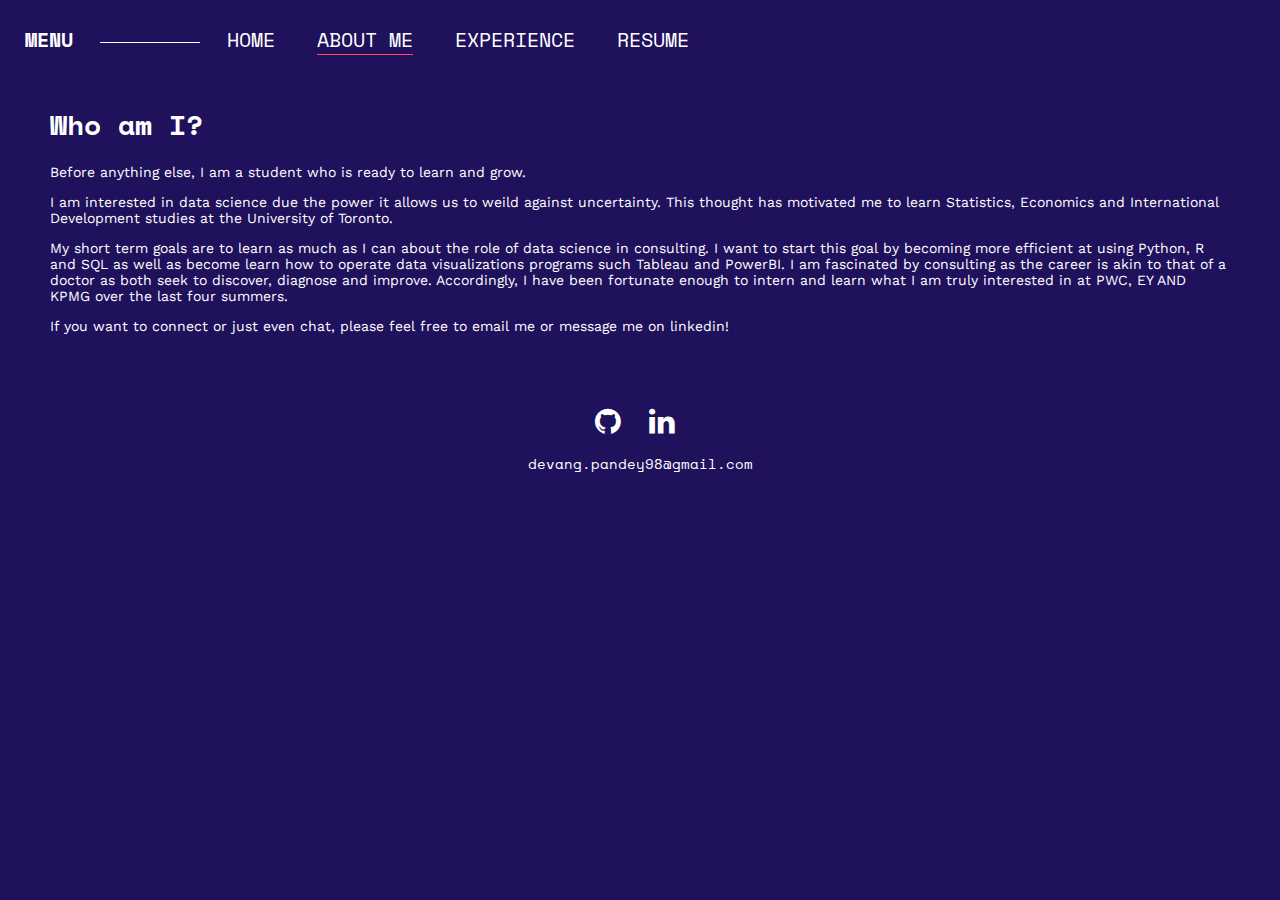
<file: Devang-website/about.html>
<!DOCTYPE html>
<html>
<head>
    <meta charset="utf-8"/>
    <title>Devang Pandey</title>

    <link rel="apple-touch-icon" sizes="180x180" href="/media/apple-touch-icon.png">
    <link rel="icon" type="image/png" sizes="32x32" href="/media/favicon-32x32.png">
    <link rel="icon" type="image/png" sizes="16x16" href="/media/favicon-16x16.png">
    <link rel="manifest" href="/media/site.webmanifest">

    <link rel="stylesheet" href="https://cdnjs.cloudflare.com/ajax/libs/font-awesome/4.7.0/css/font-awesome.min.css">
    <link href='https://fonts.googleapis.com/css?family=Space+Mono:400,700' rel='stylesheet'>
    <link href='https://fonts.googleapis.com/css?family=Work+Sans:400,700' rel='stylesheet'>
    <link href="style/main.css" rel="stylesheet" type="text/css"/>
</head>
<body>
    <header>
        <div class="menu" id="menu_navigation">
            <div class="label">Menu</div>
            <div class="spacer"></div>
            <div class="item"><a href="index.html">Home</a></div>
            <div class="item active"><a href="about.html">About Me</a></div>
            <div class="item"><a href="projects.html">Experience</a></div>
            <div class="item"><a href="resume.html">Resume</a></div>
        </div>
    </header>
    <div class='text_container_fit'>
        <h1>Who am I?</h1>
        <p> Before anything else, I am a student who is ready to learn and grow. </p>
        <p>I am interested in data science due the power it allows us to weild against uncertainty. This thought 
            has motivated me to learn Statistics, Economics and International Development studies at the University 
            of Toronto. 
        </p>
        <p>My short term goals are to learn as much as I can about the role of data science in consulting. I want
            to start this goal by becoming more efficient at using Python, R and SQL as well as become learn how 
            to operate data visualizations programs such Tableau and PowerBI. I am fascinated by consulting as the 
            career is akin to that of a doctor as both seek to discover, diagnose and improve. Accordingly, I have 
            been fortunate enough to intern and learn what I am truly interested in at PWC, EY AND KPMG over the last 
            four summers.</p>
        <p> If you want to connect or just even chat, please feel free to email me or message me on linkedin!</p>

    </div>
    <footer>
        <div class="social_links">
            <a target="_blank" href="https://github.com/DevP98">
                <i class="fa fa-github"></i>
            </a>
            <a target="_blank" href="https://www.linkedin.com/in/devang-pandey/">
                <i class="fa fa-linkedin"></i>
            </a>
        </div>
        <div class="email">
            <a class ="email" href="mailto:devang.pandey98@gmail.com">devang.pandey98@gmail.com</a>
        </div>
    </footer>
</body>
<script src="https://ajax.googleapis.com/ajax/libs/jquery/3.4.1/jquery.min.js"></script>
</html>
</file>
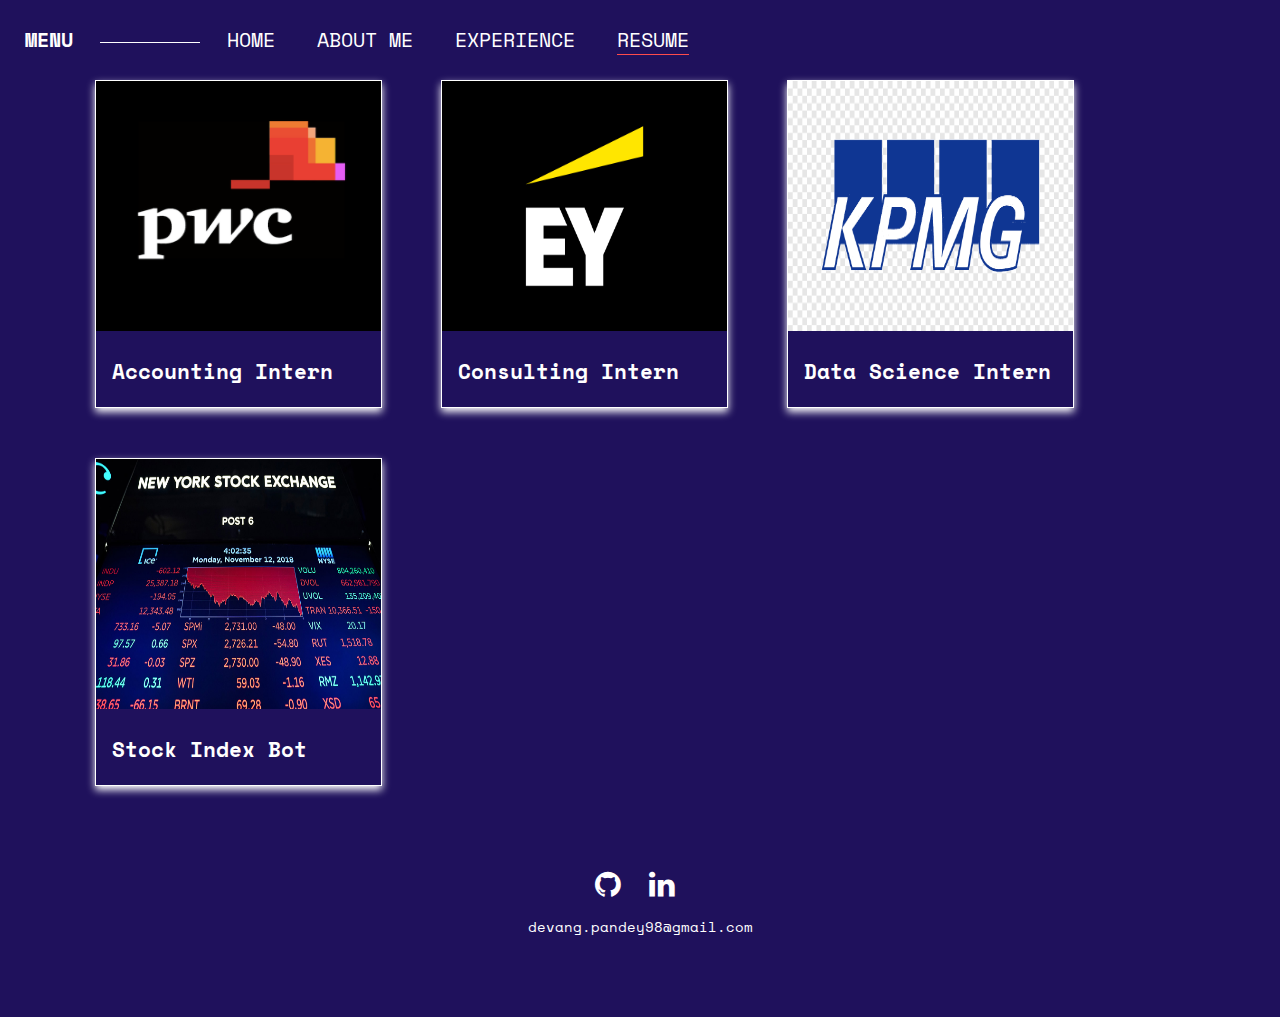
<file: Devang-website/projects.html>
<!DOCTYPE html>
<html>
<head>
    <meta charset="utf-8"/>
    <title>Devang Pandey</title>

    <link rel="apple-touch-icon" sizes="180x180" href="/media/apple-touch-icon.png">
    <link rel="icon" type="image/png" sizes="32x32" href="/media/favicon-32x32.png">
    <link rel="icon" type="image/png" sizes="16x16" href="/media/favicon-16x16.png">
    <link rel="manifest" href="/media/site.webmanifest">

    <link rel="stylesheet" href="https://cdnjs.cloudflare.com/ajax/libs/font-awesome/4.7.0/css/font-awesome.min.css">
    <link href='https://fonts.googleapis.com/css?family=Space+Mono:400,700' rel='stylesheet'>
    <link href='https://fonts.googleapis.com/css?family=Work+Sans:400,700' rel='stylesheet'>
    <link href="style/main.css" rel="stylesheet" type="text/css"/>
</head>
<body>
    <header>
        <div class="menu" id="menu_navigation">
            <div class="label">Menu</div>
            <div class="spacer"></div>
            <div class="item"><a href="index.html">Home</a></div>
            <div class="item"><a href="about.html">About Me</a></div>
            <div class="item"><a href="projects.html">Experience</a></div>
            <div class="item active"><a href="resume.html">Resume</a></div>
        </div>
<body>
    <div class='text_container_fit'>
        <div class="card">
        <a target="_blank" href="resume.html">
         <img src="media/Pwcmain.png"> </img>
            <div class="card_text">
                <h2>Accounting Intern</h2>
                <p class="card_description"></p>
            </div>
        </a>
    </div>
    <div class="card">
        <a target="_blank" href="resume.html">
        <img src="media/ey.png"> </img>
            <div class="card_text">
                <h2>Consulting Intern</h2>
                <p class="card_description"></p>
            </div>
        </a>
    </div>
    <div class="card">
        <a target="_blank" href="resume.html">
        <img src="media/kpmg.png" ></img>
            <div class="card_text">
                <h2>Data Science Intern</h2>
                <p class="card_description"></p>
            </div>
        </a>
    </div>
    <div class="card">
        <a target="_blank" href="https://github.com/DevP98/Stock-Index-Bot.git">
            <img src="media/stock.jpg"> </img>
            <div class="card_text">
                <h2>Stock Index Bot</h2>
                <p class="card_description"></p>
            </div>
        </a>
    </div>
</div>
 <footer>
        <div class="social_links">
            <a target="_blank" href="https://github.com/DevP98">
                <i class="fa fa-github"></i>
            </a>
            <a target="_blank" href="https://www.linkedin.com/in/devang-pandey/">
                <i class="fa fa-linkedin"></i>
            </a>
        </div>
        <div class="email">
            <a class ="email" href="mailto:devang.pandey98@gmail.com">devang.pandey98@gmail.com</a>
        </div>
    </footer>
</body>
<script src="https://ajax.googleapis.com/ajax/libs/jquery/3.4.1/jquery.min.js"></script>
</html>
</file>
<file: Devang-website/style/main.css>
html {
  overflow: -moz-scrollbars-vertical;
  height: 100%;
  width: 100%;
}

body {
	background: #349bfc;
	font-family:'Space Mono', 'Work Sans';
  font-size: 14px;
  background-color: #1f115c;
	color: rgb(255, 255, 255);
  height: 75%;
  width: 100%;
  color:rgb(255, 255, 255);
  margin: auto;
}

footer{
  font-family:'Space Mono';
  text-align: center;
  padding-bottom: 50px;
}
.social_links{
  padding-bottom:10px;
}
.social_links a{
  font-size:30px;
  padding-right:10px;

}
.social_links a:hover{
  font-size:35px;
}
.email a:hover{
  font-size:15px;
}

.text_container_intro{
  margin-top:12vw;
  height:50%;
  overflow: auto;
  padding-bottom: 50px;
}

.text_container_fit{
  padding: 25px 50px 50px 50px;
}

.text_container_fit_center{
  padding: 25px 50px 50px 50px;
  display:flex;
  justify-content: center;
}

.text_title{
  display:block;
  margin:0 auto;
  font-weight:bold;
  line-height:1.0;
  text-align:center;
  font-family:'Space Mono';
}

@media screen and (min-aspect-ratio: 1 / 1){
  .text_title{
      font-size:5vw;
  }
}
@media screen and (max-aspect-ratio: 1 / 1){
  .text_title{
      font-size:9vw;
  }
}
.text_description{
  display:block;
  margin:0 auto;
  font-family:'Work Sans';
  line-height:1.5;
  text-align:center;
  padding-top:25px;
  font-size:20px;
  max-width: 60%;
}
header{
  padding: 30px 20px 30px 20px;
}
.menu {
  text-transform: uppercase;
  font-size: 20px;
  font-family:'Space Mono';
  display: inline-block;
  cursor: pointer;
  pointer-events: none;
  position: absolute;
  top: 25px;
  left: 25px;
}
.menu:hover {
  pointer-events: all;
}
.label {
display: inline-block;
font-weight:bold;
cursor: pointer;
pointer-events: all;
}
.spacer {
  display: inline-block;
  width: 100px;
  margin-left: 15px;
  margin-right: 15px;
  vertical-align: middle;
  border-bottom: 1px solid #ffffff;
  cursor: pointer;
  position: relative;
}
.item {
  position: relative;
  display: inline-block;
  cursor: pointer;
  pointer-events: all;
  margin-right: 30px;
  top: 0px;
}
.item:hover a {
  color: #ffffff;
}

a {
  text-decoration: none;
  color: inherit;
}

h1, h2 {
  font-family: 'Space Mono';
}

p {
  font-family: 'Work Sans';
}

.active {
  border-bottom: 1px solid #fd4c4c;
}

::-webkit-scrollbar {
  width: 10px;
  color:rgb(255, 255, 255);
}

.card {
  /* Add shadows to create the "card" effect */
  display: inline-block;
  margin: 25px 25px 25px 25px;
  border: 1px solid #ffffff;
  box-shadow: 0 4px 8px 0 #ffffff;
  width:25%;
  transition: 0.3s;
}

/* On mouse-over, add a deeper shadow */
.card:hover {
  box-shadow: 0 8px 16px 0 #ffffff;
}

.card_text{
  padding: 2px 16px;
}

.card img {
  width:100%;
  height:250px;
}

iframe{
  margin-top:30px;
  width:70%;
  height:850px;
}
</file>
